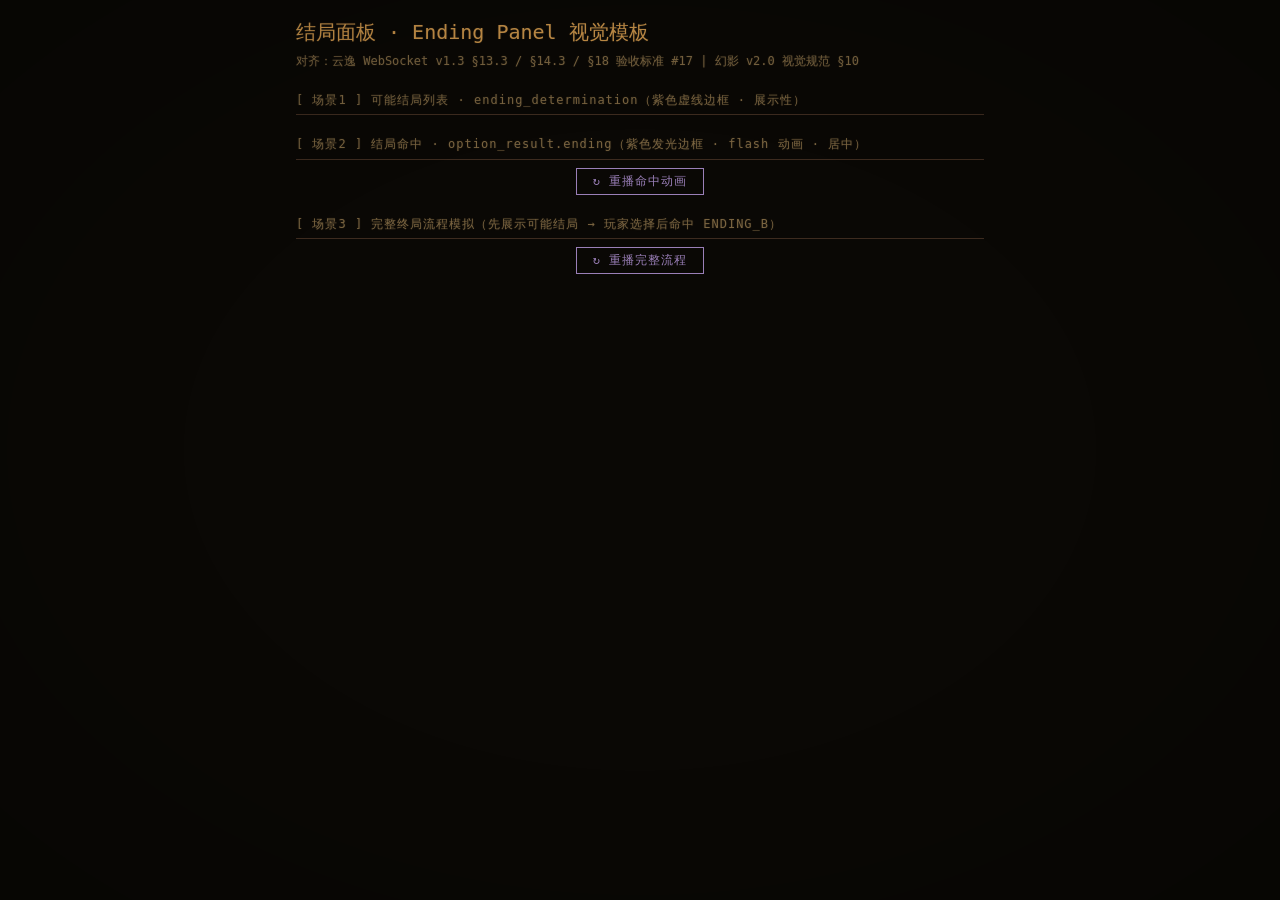
<file: preview/ending-panel.html>
<!DOCTYPE html>
<html lang="zh-CN">
<head>
  <meta charset="UTF-8">
  <meta name="viewport" content="width=device-width, initial-scale=1.0">
  <title>结局面板视觉模板 · Ending Panel · Mars Signal</title>
  <link rel="stylesheet" href="../styles/variables.css">
  <link rel="stylesheet" href="../styles/base.css">
  <link rel="stylesheet" href="../styles/animations.css">
  <link rel="stylesheet" href="../styles/panels.css">
  <link rel="stylesheet" href="../styles/event-panel.css">
  <style>
    body {
      background-color: var(--color-bg-primary);
      font-family: var(--font-mono);
      color: var(--color-text-primary);
      padding: 16px;
      max-width: 720px;
      margin: 0 auto;
    }
    .preview-header {
      font-family: var(--font-display);
      font-size: var(--font-size-system);
      color: var(--color-text-highlight);
      margin-bottom: 4px;
    }
    .preview-sub {
      font-size: var(--font-size-status);
      color: var(--color-text-secondary);
      margin-bottom: 20px;
    }
    .section-label {
      font-family: var(--font-display);
      font-size: var(--font-size-status);
      color: var(--color-text-secondary);
      letter-spacing: 1px;
      margin: 20px 0 8px;
      padding-bottom: 4px;
      border-bottom: 1px solid var(--color-border);
    }
    .replay-btn {
      display: block;
      margin: 8px auto 20px;
      padding: 4px 16px;
      background: transparent;
      border: 1px solid var(--ai-athena);
      color: var(--ai-athena);
      font-family: var(--font-mono);
      font-size: var(--font-size-status);
      cursor: pointer;
      letter-spacing: 1px;
    }
    .replay-btn:hover {
      background-color: rgba(179, 153, 230, 0.1);
    }
  </style>
</head>
<body>
  <div class="preview-header">结局面板 · Ending Panel 视觉模板</div>
  <div class="preview-sub">对齐：云逸 WebSocket v1.3 §13.3 / §14.3 / §18 验收标准 #17 | 幻影 v2.0 视觉规范 §10</div>

  <!-- 场景一：可能结局列表（展示性，终局节点 story_event.ending_determination 非空时） -->
  <div class="section-label">[ 场景1 ] 可能结局列表 · ending_determination（紫色虚线边框 · 展示性）</div>
  <div id="ending-list-target"></div>

  <!-- 场景二：结局命中（option_result.ending 非空时） -->
  <div class="section-label">[ 场景2 ] 结局命中 · option_result.ending（紫色发光边框 · flash 动画 · 居中）</div>
  <div id="ending-hit-target"></div>
  <button class="replay-btn" onclick="replayEndingHit()">↻ 重播命中动画</button>

  <!-- 场景三：完整终局流程（先列表 → 选择后命中） -->
  <div class="section-label">[ 场景3 ] 完整终局流程模拟（先展示可能结局 → 玩家选择后命中 ENDING_B）</div>
  <div id="ending-flow-target"></div>
  <button class="replay-btn" onclick="replayEndingFlow()">↻ 重播完整流程</button>

  <script src="../ws/mock-data.js"></script>
  <script src="../config/npc-config.js"></script>
  <script src="../components/event-panel.js"></script>
  <script>
    /* === 初始化 EventPanel 实例 === */
    const eventPanel = new EventPanel();

    /* === Mock 数据来源：mock-data.js MOCK_V13_ENDING_EVENT / MOCK_V13_OPTION_RESULT === */

    /* 场景1：可能结局列表 */
    function renderEndingList() {
      const target = document.getElementById('ending-list-target');
      target.innerHTML = '';
      const endingDetermination = MOCK_V13_ENDING_EVENT.ending_determination;
      const fragment = eventPanel._renderEnding(endingDetermination);
      target.appendChild(fragment);
    }

    /* 场景2：结局命中 */
    function renderEndingHit() {
      const target = document.getElementById('ending-hit-target');
      target.innerHTML = '';
      const ending = MOCK_V13_OPTION_RESULT.ending;
      eventPanel.renderEndingHit(ending, target);
    }

    function replayEndingHit() {
      renderEndingHit();
    }

    /* 场景3：完整终局流程 */
    function renderEndingFlow() {
      const target = document.getElementById('ending-flow-target');
      target.innerHTML = '';

      /* Step 1: 事件叙述 + 可能结局列表 */
      const eventContainer = document.createElement('div');
      eventContainer.className = 'event-container type-ending';
      eventContainer.innerHTML = `
        <div class="event-header">
          <span class="event-header-tag type-ending">终局</span>
          <span class="event-header-sol">Sol ${MOCK_V13_ENDING_EVENT.sol}</span>
          <span class="event-header-branch">分支 ${MOCK_V13_ENDING_EVENT.branch}</span>
        </div>
        <div class="event-desc">
          ${MOCK_V13_ENDING_EVENT.narrative_segments.map(s => `<p>${s.content}</p>`).join('')}
        </div>
      `;
      target.appendChild(eventContainer);

      /* 可能结局列表 */
      const endingList = eventPanel._renderEnding(MOCK_V13_ENDING_EVENT.ending_determination);
      target.appendChild(endingList);

      /* 模拟玩家选择后延时展示结局命中 */
      setTimeout(() => {
        const ending = MOCK_V13_OPTION_RESULT.ending;
        eventPanel.renderEndingHit(ending, target);
      }, 1500);
    }

    function replayEndingFlow() {
      renderEndingFlow();
    }

    /* 初始渲染 */
    renderEndingList();
    renderEndingHit();
    renderEndingFlow();
  </script>
</body>
</html>
</file>
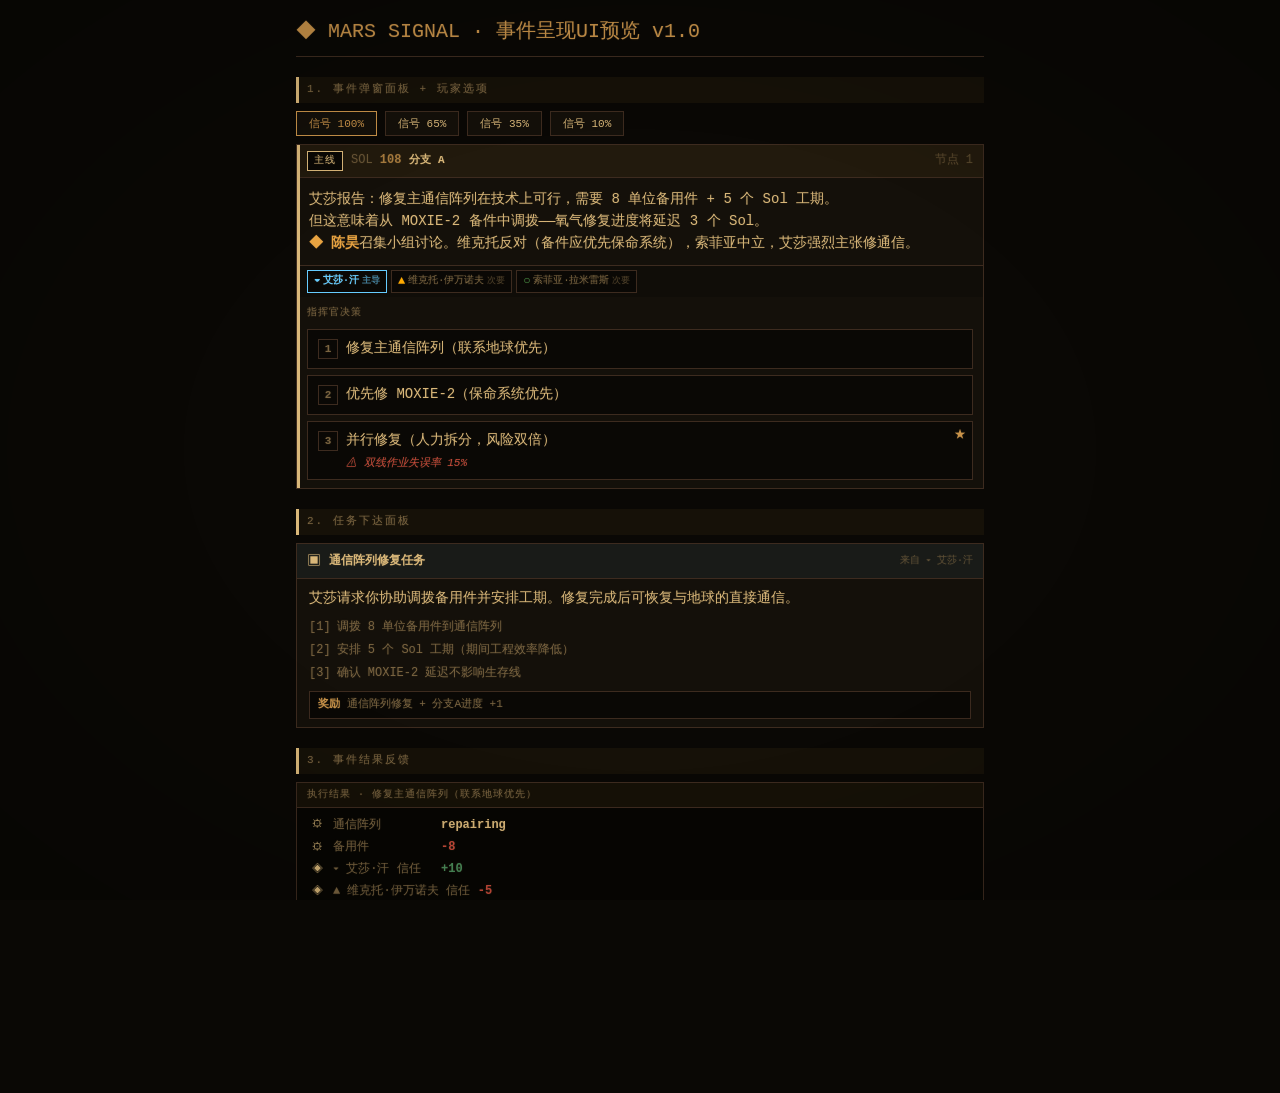
<file: preview/event-panel-preview.html>
<!DOCTYPE html>
<html lang="zh-CN">
<head>
  <meta charset="UTF-8">
  <meta name="viewport" content="width=device-width, initial-scale=1.0">
  <title>事件呈现UI · 预览 · Mars Signal</title>
  <link rel="stylesheet" href="../styles/variables.css">
  <link rel="stylesheet" href="../styles/base.css">
  <link rel="stylesheet" href="../styles/animations.css">
  <link rel="stylesheet" href="../styles/panels.css">
  <link rel="stylesheet" href="../styles/event-panel.css">
  <style>
    body {
      background-color: var(--color-bg-primary);
      font-family: var(--font-mono);
      color: var(--color-text-primary);
      padding: 16px;
      max-width: 720px;
      margin: 0 auto;
    }
    .preview-header {
      font-family: var(--font-display);
      font-size: var(--font-size-system);
      color: var(--color-text-highlight);
      border-bottom: 1px solid var(--color-border);
      padding-bottom: 8px;
      margin-bottom: 16px;
    }
    .preview-section-label {
      font-size: 11px;
      color: var(--color-text-secondary);
      text-transform: uppercase;
      letter-spacing: 2px;
      margin: 20px 0 8px;
      padding: 4px 8px;
      border-left: 3px solid var(--color-text-primary);
      background-color: rgba(255,179,71,0.05);
    }
    .signal-test-bar {
      display: flex;
      gap: 8px;
      margin: 8px 0;
    }
    .signal-test-bar button {
      background-color: var(--color-bg-secondary);
      border: 1px solid var(--color-border);
      color: var(--color-text-primary);
      padding: 4px 12px;
      font-family: var(--font-mono);
      font-size: 11px;
      cursor: pointer;
    }
    .signal-test-bar button:hover {
      border-color: var(--color-text-primary);
    }
    .signal-test-bar button.active {
      border-color: var(--color-text-highlight);
      color: var(--color-text-highlight);
    }
    #event-target { min-height: 200px; }
  </style>
</head>
<body>
  <div class="preview-header">◆ MARS SIGNAL · 事件呈现UI预览 v1.0</div>

  <div class="preview-section-label">1. 事件弹窗面板 + 玩家选项</div>
  <div class="signal-test-bar" id="signal-bar">
    <button data-sq="100" class="active">信号 100%</button>
    <button data-sq="65">信号 65%</button>
    <button data-sq="35">信号 35%</button>
    <button data-sq="10">信号 10%</button>
  </div>
  <div id="event-target"></div>

  <div class="preview-section-label">2. 任务下达面板</div>
  <div id="task-target"></div>

  <div class="preview-section-label">3. 事件结果反馈</div>
  <div id="result-target"></div>

  <div class="preview-section-label">4. Sol 推进通知</div>
  <div id="sol-target"></div>

  <script src="../config/npc-config.js"></script>
  <script src="../components/signal-renderer.js"></script>
  <script src="../components/event-panel.js"></script>
  <script>
    // 渲染事件面板
    function renderEventPreview(signalQuality) {
      const target = document.getElementById('event-target');
      target.innerHTML = '';
      const data = { ...MOCK_EVENT_DATA, signal_quality: signalQuality };
      eventPanel.render(data, target);

      // 选项选择回调
      eventPanel.onOptionSelect = (optionId) => {
        const opt = data.player_options.find(o => o.option_id === optionId);
        const resultTarget = document.getElementById('result-target');
        resultTarget.innerHTML = '';
        eventPanel.renderResult(opt.effects, resultTarget, opt.label);
      };
    }

    // 初始渲染
    renderEventPreview(100);

    // 信号质量切换
    document.getElementById('signal-bar').addEventListener('click', (e) => {
      const btn = e.target.closest('button');
      if (!btn) return;
      document.querySelectorAll('#signal-bar button').forEach(b => b.classList.remove('active'));
      btn.classList.add('active');
      const sq = parseInt(btn.dataset.sq);
      renderEventPreview(sq);
    });

    // 渲染任务面板
    eventPanel.renderTaskBriefing(MOCK_TASK_DATA, document.getElementById('task-target'));

    // 渲染默认结果反馈
    eventPanel.renderResult(MOCK_RESULT_DATA, document.getElementById('result-target'), '修复主通信阵列（联系地球优先）');

    // 渲染 Sol 推进
    eventPanel.renderSolAdvance({ sol: 108, delta: 1, chapter: '阶段1 · 生存' }, document.getElementById('sol-target'));
  </script>
</body>
</html>
</file>
<file: styles/variables.css>
/* ============================================
   火星信号 · Mars Signal
   CSS 变量定义 · terra-faction-ui 设计语言
   --------------------------------------------
   设计来源：terra-faction-ui 阵营 UI 研究
   色调通道：cool-dark-industrial（冷暗工业）
   几何语言：primaryRadius=0（全直角）+ 右上切角
   设计原则：平面/标尺/蒙版 优先于圆角卡片 chrome
   ============================================ */

:root {
  /* === terra-faction-ui 语义变量 ===
     --field    主背景场（深空/火星表土）
     --ink      主前景文字（暖琥珀）
     --surface  表面/面板（略浅于 field）
     --rule     分隔线/边框
     --signal   默认信号/选中（琥珀铜）
     --signal-ink  信号上的深色文字
     --signal-text 信号上的浅色文字
     --critical 临界/危险
     --cultural  次要文化色（基地结构） */
  --field: #0a0805;
  --ink: #d9b779;
  --surface: #14100a;
  --surface-2: #1c1610;
  --rule: #3d2b1f;
  --signal: #c89249;
  --signal-ink: #5a3d18;
  --signal-text: #14100a;
  --critical: #c84a3a;
  --cultural: #2e5c4a;

  /* === 状态语义色（基于 terra-faction-ui 通道） === */
  --status-ok: #4a8d5a;
  --status-warn: #c89249;
  --status-danger: #c84a3a;
  --status-offline: #4a4035;

  /* === 功能色 === */
  --color-signal-blue: #5b9eb8;     /* 通信信号 */
  --color-athena: #9a7fb8;          /* 雅典娜 AI */

  /* === NPC 角色专属色（信息归属标识，非装饰） === */
  --npc-chenhao: #c89249;   /* 陈昊 · 指挥官 · 琥珀铜 */
  --npc-sophia: #4a8d5a;    /* 索菲亚 · 生物学家 · 绿 */
  --npc-viktor: #d4a042;    /* 维克托 · 工程师 · 橙铜 */
  --npc-aisha: #5b9eb8;     /* 艾莎 · 通信官 · 冷蓝 */
  --npc-marcus: #c4a87a;    /* 马库斯 · 医疗官 · 暖砂 */
  --npc-linruoxi: #8a6d3b;  /* 林若曦 · 气象员 · 暗铜 */

  /* === AI 系统色 === */
  --ai-courier: #5b9eb8;
  --ai-athena: #9a7fb8;

  /* === 字体规范 ===
     terra-faction-ui: sans 正文 + mono 表格数字/ID */
  --font-sans: 'Noto Sans SC', 'PingFang SC', system-ui, sans-serif;
  --font-mono: 'JetBrains Mono', 'Fira Code', 'Source Code Pro', 'SFMono-Regular', Consolas, monospace;
  --font-display: 'Share Tech Mono', 'Orbitron', var(--font-mono);
  --font-cn: 'Sarasa Mono SC', '思源等宽', var(--font-mono);

  /* === 字号规范 === */
  --font-size-body: 14px;
  --font-size-title: 18px;
  --font-size-status: 12px;
  --font-size-system: 20px;
  --line-height-body: 1.6;
  --line-height-title: 1.4;
  --line-height-status: 1.4;
  --line-height-system: 1.2;

  /* === 几何规范（terra-faction-ui: primaryRadius=0） === */
  --radius: 0;                    /* 全直角，无圆角 */
  --chamfer-size: 12px;           /* 右上切角大小（气闸门隐喻） */
  /* 气闸切角 clip-path：右上角 45° 切角，其余直角 */
  --chamfer-top-right: polygon(0 0, calc(100% - var(--chamfer-size)) 0, 100% var(--chamfer-size), 100% 100%, 0 100%);

  /* === 信号质量分档 === */
  --signal-mask-char-light: '▓';
  --signal-mask-char-heavy: '▒';
  --signal-noise-opacity: 0.7;

  /* === 布局尺寸 === */
  --layout-statusbar-h: 36px;
  --layout-logstrip-h: 30px;
  --layout-resource-w: 210px;
  --layout-crew-w: 210px;
  --layout-gap: 1px;

  /* === 氛围层变量（CRT 扫描线 / 辉光） ===
     terra-faction-ui: 装饰不得脱离任务。
     扫描线与辉光服务于"远程终端/孤独感"叙事，强度可控 */
  --crt-scanline-opacity: 0.04;      /* 扫描线透明度（极淡） */
  --crt-scanline-height: 2px;        /* 扫描线粗细 */
  --crt-scanline-gap: 4px;           /* 扫描线间距 */
  --crt-scanline-speed: 10s;         /* 慢定向循环 6-14s */
  --crt-vignette-opacity: 0.25;      /* 屏幕边缘暗角 */
  --glow-intensity: 0.18;            /* 文字辉光强度 */
  --glow-color: var(--signal);       /* 辉光色 */

  /* === 动画时长（terra-faction-ui motion-grammar） ===
     直接反馈 160-280ms · 主承诺 360-680ms · 慢循环 6-14s */
  --anim-cursor-blink: 1s;
  --anim-typewriter: 30ms;
  --anim-signal-jitter: 200ms;
  --anim-feedback: 200ms;      /* 直接选择反馈 */
  --anim-commit: 500ms;        /* 主承诺落地 */
  --anim-pulse: 2s;            /* 状态注意循环 */
  --anim-crt-scan: 10s;        /* CRT 扫描线慢循环 */

  /* === 焦点轮廓（terra-faction-ui: 2px + offset） === */
  --focus-outline: 2px solid var(--signal);
  --focus-offset: 2px;

  /* ============================================================
     向后兼容别名（旧变量名 → 新语义变量）
     保留以避免破坏现有 JS/CSS 引用，逐步迁移
     ============================================================ */
  --color-bg-primary: var(--field);
  --color-bg-secondary: var(--surface);
  --color-text-primary: var(--ink);
  --color-text-highlight: var(--signal);
  --color-text-secondary: #7a6440;
  --color-warning: var(--critical);
  --color-attention: var(--status-warn);
  --color-safe: var(--status-ok);
  --color-border: var(--rule);
}
</file>
<file: styles/base.css>
/* ============================================
   基础样式 · 重置与全局
   terra-faction-ui 设计语言：平面/标尺/蒙版 优先于圆角卡片
   ============================================ */

*, *::before, *::after {
  box-sizing: border-box;
  margin: 0;
  padding: 0;
}

html, body {
  height: 100%;
  overflow: hidden;
  background-color: var(--field);
  color: var(--ink);
  font-family: var(--font-sans);
  font-size: var(--font-size-body);
  line-height: var(--line-height-body);
  font-variant-numeric: tabular-nums;  /* terra-faction-ui: 表格数字 */
  -webkit-font-smoothing: antialiased;
  -moz-osx-font-smoothing: grayscale;
}

/* === 氛围层：CRT 扫描线 + 屏幕暗角 + 文字辉光 ===
   terra-faction-ui: 装饰不得脱离任务。
   扫描线/辉光/暗角服务于"远程终端/孤独感"叙事情绪，
   强度由变量控制，prefers-reduced-motion 下降级。 */
body {
  background-image:
    repeating-linear-gradient(
      0deg,
      transparent,
      transparent var(--crt-scanline-gap),
      rgba(0, 0, 0, var(--crt-scanline-opacity)) var(--crt-scanline-gap),
      rgba(0, 0, 0, var(--crt-scanline-opacity)) calc(var(--crt-scanline-gap) + var(--crt-scanline-height))
    );
  background-size: 100% calc(var(--crt-scanline-gap) + var(--crt-scanline-height));
  text-shadow: 0 0 2px rgba(217, 183, 121, var(--glow-intensity));
  position: relative;
}

/* 屏幕边缘暗角：强化聚焦与孤独感 */
body::before {
  content: '';
  position: fixed;
  inset: 0;
  pointer-events: none;
  z-index: 998;
  background: radial-gradient(
    ellipse at center,
    transparent 50%,
    rgba(0, 0, 0, var(--crt-vignette-opacity)) 100%
  );
}

/* 动态扫描线：慢定向循环，仅在非减弱动效时启用 */
.crt-scanline {
  position: fixed;
  left: 0;
  right: 0;
  height: var(--crt-scanline-height);
  background: linear-gradient(
    90deg,
    transparent 0%,
    rgba(200, 146, 73, 0.08) 50%,
    transparent 100%
  );
  opacity: 0.5;
  pointer-events: none;
  z-index: 997;
  animation: crt-scan var(--anim-crt-scan) linear infinite;
}

/* 信号丢失时增强氛围：扫描线加重 + 辉光减弱 */
body.signal-lost {
  --crt-scanline-opacity: 0.12;
  --crt-vignette-opacity: 0.55;
  --glow-intensity: 0.05;
}

/* 警报状态时：暗角泛入临界色 */
body.alert-mode {
  --crt-vignette-opacity: 0.35;
  --glow-color: var(--critical);
}

.hidden {
  display: none !important;
}

/* === 滚动条样式（直角，无 border-radius） === */
::-webkit-scrollbar {
  width: 6px;
  height: 6px;
}

::-webkit-scrollbar-track {
  background: var(--surface);
}

::-webkit-scrollbar-thumb {
  background: var(--rule);
  border-radius: var(--radius);
}

::-webkit-scrollbar-thumb:hover {
  background: var(--signal-ink);
}

/* === 通用面板（平面 + 标尺分隔，非圆角卡片） === */
.panel {
  background-color: var(--surface);
  border: 1px solid var(--rule);
  padding: 8px;
  border-radius: var(--radius);
}

.panel-title {
  font-family: var(--font-mono);
  font-size: var(--font-size-status);
  color: var(--signal-ink);
  text-transform: uppercase;
  letter-spacing: 1px;
  border-bottom: 1px solid var(--rule);
  padding-bottom: 4px;
  margin-bottom: 6px;
}

/* === 主应用容器 === */
.app-container {
  display: flex;
  flex-direction: column;
  height: 100vh;
  width: 100vw;
}

.main-area {
  display: flex;
  flex: 1;
  overflow: hidden;
  gap: var(--layout-gap);
  background-color: var(--rule);
}

/* === 视图切换标签（标尺式，非药丸） === */
.terminal-header {
  display: flex;
  align-items: stretch;
  background-color: var(--surface);
  border-bottom: 1px solid var(--rule);
}

.view-tabs {
  display: flex;
  background-color: transparent;
  border-bottom: none;
  padding: 0;
  margin: 0;
  flex: 1;
}

.tab {
  background: transparent;
  border: none;
  border-right: 1px solid var(--rule);
  color: var(--color-text-secondary);
  font-family: var(--font-mono);
  font-size: var(--font-size-status);
  padding: 6px 14px;
  cursor: pointer;
  transition: color var(--anim-feedback), background var(--anim-feedback);
  border-radius: var(--radius);
  min-height: 40px;  /* terra-faction-ui: 点击目标至少 40px */
}

.tab:hover {
  color: var(--ink);
  background: rgba(200, 146, 73, 0.06);
}

.tab.active {
  color: var(--signal);
  background: rgba(200, 146, 73, 0.1);
  border-bottom: 2px solid var(--signal);
}

.tab:focus-visible {
  outline: var(--focus-outline);
  outline-offset: var(--focus-offset);
}

/* === 终端容器 === */
.terminal-container {
  flex: 1;
  display: flex;
  flex-direction: column;
  background-color: var(--field);
  overflow: hidden;
}

.terminal {
  flex: 1;
  padding: 8px;
  overflow: hidden;
}

/* === 输入区（标尺式分隔，非圆角） === */
.input-area {
  display: flex;
  align-items: center;
  background-color: var(--surface);
  border-top: 1px solid var(--rule);
  padding: 4px 8px;
  height: 32px;
}

.input-area .prompt {
  color: var(--signal);
  margin-right: 6px;
  animation: cursor-blink var(--anim-cursor-blink) infinite;
}

.player-input {
  flex: 1;
  background: transparent;
  border: none;
  outline: none;
  color: var(--ink);
  font-family: var(--font-mono), var(--font-cn);
  font-size: var(--font-size-body);
  caret-color: var(--signal);
}

.player-input::placeholder {
  color: var(--color-text-secondary);
  opacity: 0.5;
}

.player-input:focus-visible {
  outline: none;
}

/* === 全局焦点轮廓（terra-faction-ui: 可见 2px + offset） === */
button:focus-visible,
[tabindex]:focus-visible {
  outline: var(--focus-outline);
  outline-offset: var(--focus-offset);
}

/* === prefers-reduced-motion 降级（terra-faction-ui 可访问性） ===
   扫描线/辉光在减弱动效时关闭或静态化 */
@media (prefers-reduced-motion: reduce) {
  *, *::before, *::after {
    animation-duration: 0.01ms !important;
    animation-iteration-count: 1 !important;
    transition-duration: 0.01ms !important;
  }

  body {
    background-image: none;
    text-shadow: none;
  }

  body::before {
    content: none;
  }

  .crt-scanline {
    display: none;
  }
}
</file>
<file: styles/animations.css>
/* ============================================
   动画样式
   terra-faction-ui motion-grammar:
   - 直接反馈 160-280ms
   - 主承诺 360-680ms
   - 状态注意循环 1.6-2.4s
   - 慢定向循环 6-14s
   原则: 装饰不得脱离任务，不得用动画暗示实时遥测当底层值为静态
   ============================================ */

/* 光标闪烁（功能性：标识输入焦点） */
@keyframes cursor-blink {
  0%, 50% { opacity: 1; }
  51%, 100% { opacity: 0.2; }
}

/* 信号抖动（功能性：真实信号降级表现） */
@keyframes signal-jitter {
  0% { transform: translateX(0); }
  25% { transform: translateX(-1px); }
  75% { transform: translateX(1px); }
  100% { transform: translateX(0); }
}

/* 危险脉冲（功能性：临界状态注意循环 1.6-2.4s） */
@keyframes pulse-danger {
  0%, 100% { opacity: 1; }
  50% { opacity: 0.5; }
}

/* 未知状态闪烁 */
@keyframes blink-unknown {
  0%, 100% { opacity: 0.4; }
  50% { opacity: 1; }
}

/* 紧急闪烁 */
@keyframes blink-fast {
  0%, 49% { opacity: 1; }
  50%, 100% { opacity: 0.2; }
}

/* === 启动动画（克制的单次到场，无装饰性辉光） === */
.boot-screen {
  position: fixed;
  inset: 0;
  background-color: var(--field);
  display: flex;
  align-items: center;
  justify-content: center;
  z-index: 1000;
  font-family: var(--font-display);
  color: var(--ink);
  text-align: center;
}

.boot-content {
  display: flex;
  flex-direction: column;
  gap: 12px;
  max-width: 600px;
  width: 90%;
}

/* 启动标题：右上切角（气闸门隐喻）+ 强辉光（关键入口） */
.boot-title {
  font-size: 48px;
  letter-spacing: 8px;
  color: var(--signal);
  animation: fade-in 0.6s ease-out;
  text-shadow:
    0 0 2px rgba(200, 146, 73, var(--glow-intensity)),
    0 0 10px rgba(200, 146, 73, calc(var(--glow-intensity) * 0.6));
}

.boot-subtitle {
  font-size: 14px;
  letter-spacing: 4px;
  color: var(--color-text-secondary);
}

.boot-status {
  font-size: 14px;
  color: var(--color-text-secondary);
  margin-top: 24px;
  min-height: 20px;
  font-variant-numeric: tabular-nums;
}

.boot-progress {
  width: 100%;
  height: 2px;
  background-color: var(--rule);
  margin: 8px 0;
  overflow: hidden;
}

.boot-progress-fill {
  height: 100%;
  width: 0%;
  background-color: var(--signal);
  transition: width 0.3s ease-out;
}

.boot-freq {
  font-size: 12px;
  color: var(--color-text-secondary);
  opacity: 0.6;
  font-variant-numeric: tabular-nums;
}

.boot-prompt {
  font-size: 14px;
  color: var(--signal);
  margin-top: 24px;
  animation: blink-unknown 1.5s infinite;
  cursor: pointer;
}

/* === 淡入（到场动效 420-800ms） === */
@keyframes fade-in {
  from { opacity: 0; transform: translateY(4px); }
  to { opacity: 1; transform: translateY(0); }
}

.fade-in {
  animation: fade-in 0.4s ease-out;
}

/* === 屏幕轻微震动（重大事件，功能性） === */
@keyframes screen-shake {
  0%, 100% { transform: translate(0, 0); }
  10% { transform: translate(-1px, 1px); }
  20% { transform: translate(1px, -1px); }
  30% { transform: translate(-1px, -1px); }
  40% { transform: translate(1px, 1px); }
  50% { transform: translate(-1px, 0); }
  60% { transform: translate(1px, 0); }
  70% { transform: translate(0, -1px); }
  80% { transform: translate(0, 1px); }
  90% { transform: translate(-1px, 1px); }
}

.app-container.shake {
  animation: screen-shake 0.5s;
}

/* ============================================
   氛围层动画（CRT 扫描线 / 文字辉光）
   服务于"远程终端/孤独感"叙事任务
   ============================================ */

/* CRT 扫描线：慢定向循环，极淡 */
@keyframes crt-scan {
  0% { transform: translateY(-100vh); }
  100% { transform: translateY(100vh); }
}

/* 文字辉光呼吸：极慢循环，不抢夺注意力 */
@keyframes text-glow-breathe {
  0%, 100% { text-shadow: 0 0 2px rgba(217, 183, 121, calc(var(--glow-intensity) * 0.8)); }
  50% { text-shadow: 0 0 3px rgba(217, 183, 121, calc(var(--glow-intensity) * 1.2)); }
}

/* 标题/关键信号：带呼吸辉光 */
.glow-breathe {
  animation: text-glow-breathe 8s ease-in-out infinite;
}

/* 强辉光：用于启动标题、结局标题等关键入口 */
.glow-strong {
  text-shadow:
    0 0 2px rgba(217, 183, 121, var(--glow-intensity)),
    0 0 8px rgba(217, 183, 121, calc(var(--glow-intensity) * 0.5));
}

/* 信号色辉光：用于通信相关元素 */
.glow-signal {
  text-shadow:
    0 0 2px rgba(91, 158, 184, var(--glow-intensity)),
    0 0 6px rgba(91, 158, 184, calc(var(--glow-intensity) * 0.4));
}

/* 临界辉光：危险/警告文字 */
.glow-critical {
  text-shadow:
    0 0 2px rgba(200, 74, 58, var(--glow-intensity)),
    0 0 6px rgba(200, 74, 58, calc(var(--glow-intensity) * 0.4));
}

/* === 提交反馈动画（terra-faction-ui: 跨模块确认） === */
@keyframes commit-flash {
  0% { background-color: rgba(200, 146, 73, 0.25); }
  100% { background-color: transparent; }
}

.commit-feedback {
  animation: commit-flash 0.5s ease-out;
}

/* === 焦点承诺动画 === */
@keyframes focus-pulse {
  0%, 100% { box-shadow: 0 0 0 0 rgba(200, 146, 73, 0.3); }
  50% { box-shadow: 0 0 0 3px rgba(200, 146, 73, 0.1); }
}

.focus-commit {
  animation: focus-pulse 2s ease-in-out infinite;
}

/* === 扫描线搜索状态（功能性：搜索信号时） === */
@keyframes scan-line {
  0% { transform: translateY(-100%); }
  100% { transform: translateY(100%); }
}

.scan-line {
  position: fixed;
  left: 0;
  right: 0;
  height: 2px;
  background: linear-gradient(
    90deg,
    transparent 0%,
    var(--color-signal-blue) 50%,
    transparent 100%
  );
  opacity: 0.6;
  pointer-events: none;
  z-index: 999;
  animation: scan-line 2s linear infinite;
}
</file>
<file: styles/panels.css>
/* ============================================
   面板样式 · 状态栏 · 资源面板 · NPC 面板 · 日志条
   terra-faction-ui 设计语言：
   - 全直角（primaryRadius=0）
   - 右上切角 clip-path（气闸门隐喻）
   - 平面/标尺分隔 优先于圆角卡片
   - 表格数字（tabular-nums）用于数值
   ============================================ */

/* === 顶部状态栏（标尺式分段） === */
.status-bar {
  height: var(--layout-statusbar-h);
  background-color: var(--surface);
  border-bottom: 1px solid var(--rule);
  display: flex;
  align-items: center;
  padding: 0 14px;
  gap: 16px;
  font-size: var(--font-size-status);
  font-family: var(--font-mono);
  font-variant-numeric: tabular-nums;
  overflow: hidden;
  white-space: nowrap;
}

.status-bar-section {
  display: flex;
  align-items: center;
  gap: 4px;
  color: var(--color-text-secondary);
}

.status-bar-section .label {
  color: var(--color-text-secondary);
  opacity: 0.7;
  text-transform: uppercase;
  letter-spacing: 0.5px;
}

.status-bar-section .value {
  color: var(--ink);
  font-weight: bold;
}

.status-bar-section.alert .value {
  color: var(--critical);
  animation: pulse-danger var(--anim-pulse) infinite;
}

.status-bar-spacer {
  flex: 1;
}

/* === 左侧资源面板（标尺式资源条目） === */
.resource-panel {
  width: var(--layout-resource-w);
  background-color: var(--surface);
  border-right: 1px solid var(--rule);
  display: flex;
  flex-direction: column;
  overflow-y: auto;
  padding: 8px 6px;
}

/* 资源面板标题（带切角，气闸门隐喻） */
.resource-panel-title {
  font-family: var(--font-mono);
  font-size: var(--font-size-status);
  color: var(--signal-ink);
  text-transform: uppercase;
  letter-spacing: 1px;
  padding: 4px 8px;
  margin-bottom: 8px;
  background-color: var(--surface-2);
  clip-path: var(--chamfer-top-right);
  border-left: 2px solid var(--signal);
}

.resource-item {
  margin-bottom: 10px;
  padding: 0 4px;
}

.resource-item-header {
  display: flex;
  justify-content: space-between;
  align-items: baseline;
  margin-bottom: 3px;
  font-size: var(--font-size-status);
}

.resource-item-name {
  color: var(--color-text-secondary);
  text-transform: uppercase;
  letter-spacing: 0.5px;
  font-size: 11px;
}

.resource-item-value {
  color: var(--ink);
  font-weight: bold;
  font-variant-numeric: tabular-nums;
  font-family: var(--font-mono);
}

/* 资源状态链（terra-faction-ui: 第二仪器/状态链）
   显示 当前值 → 变化率 → 预估续航 */
.resource-chain {
  display: flex;
  align-items: center;
  gap: 4px;
  margin-top: 3px;
  font-size: 10px;
  font-family: var(--font-mono);
  color: var(--color-text-secondary);
  font-variant-numeric: tabular-nums;
}

.resource-chain .link {
  opacity: 0.5;
}

.resource-chain .rate {
  color: var(--status-warn);
}

.resource-chain .rate.positive {
  color: var(--status-ok);
}

.resource-chain .eta {
  color: var(--color-text-secondary);
  opacity: 0.8;
}

/* === 进度条（直角标尺式，非圆角） === */
.progress-bar-container {
  height: 10px;
  background-color: var(--field);
  border: 1px solid var(--rule);
  overflow: hidden;
  position: relative;
  border-radius: var(--radius);
}

.progress-bar-fill {
  height: 100%;
  transition: width var(--anim-feedback) ease-out, background-color var(--anim-feedback) ease-out;
  position: relative;
}

/* 进度条刻度标尺（terra-faction-ui: 标尺承载真实信息） */
.progress-bar-tick-marks {
  position: absolute;
  inset: 0;
  display: flex;
  pointer-events: none;
}

.progress-bar-tick-marks span {
  flex: 1;
  border-right: 1px solid rgba(0, 0, 0, 0.4);
}

.progress-bar-tick-marks span:last-child {
  border-right: none;
}

.progress-bar-fill.status-ok { background-color: var(--status-ok); }
.progress-bar-fill.status-warn { background-color: var(--status-warn); }
.progress-bar-fill.status-danger {
  background-color: var(--critical);
  animation: pulse-danger var(--anim-pulse) infinite;
}

/* === 右侧 NPC 面板（标尺式条目，非圆角卡片） === */
.crew-panel {
  width: var(--layout-crew-w);
  background-color: var(--surface);
  border-left: 1px solid var(--rule);
  display: flex;
  flex-direction: column;
  overflow-y: auto;
  padding: 8px 6px;
}

.crew-panel-title {
  font-family: var(--font-mono);
  font-size: var(--font-size-status);
  color: var(--signal-ink);
  text-transform: uppercase;
  letter-spacing: 1px;
  padding: 4px 8px;
  margin-bottom: 8px;
  background-color: var(--surface-2);
  clip-path: var(--chamfer-top-right);
  border-left: 2px solid var(--signal);
}

/* NPC 条目：平面 + 左侧归属色条（信息所有权标识） */
.crew-item {
  margin-bottom: 6px;
  padding: 6px 8px;
  background-color: var(--field);
  border-left: 3px solid var(--rule);
  border-radius: var(--radius);
  transition: border-color var(--anim-feedback), background-color var(--anim-feedback), transform var(--anim-feedback);
  cursor: pointer;
  min-height: 40px;  /* terra-faction-ui: 点击目标至少 40px */
}

.crew-item:hover {
  border-left-color: var(--signal);
  background-color: var(--surface-2);
}

.crew-item:active {
  transform: translateY(1px);
}

.crew-item:focus-visible {
  outline: var(--focus-outline);
  outline-offset: var(--focus-offset);
}

.crew-item.active {
  border-left-color: var(--signal);
  background-color: var(--surface-2);
  box-shadow: inset 0 0 0 1px rgba(200, 146, 73, 0.25);
}

.crew-item-header {
  display: flex;
  align-items: center;
  gap: 6px;
  margin-bottom: 4px;
}

.crew-item-symbol {
  font-size: 14px;
  width: 18px;
  text-align: center;
}

.crew-item-name {
  font-size: var(--font-size-status);
  font-weight: bold;
  flex: 1;
  color: var(--ink);
}

.crew-item-role {
  font-size: 10px;
  color: var(--color-text-secondary);
  opacity: 0.7;
  text-transform: uppercase;
  letter-spacing: 0.5px;
  font-family: var(--font-mono);
}

.crew-item-meta {
  display: flex;
  justify-content: space-between;
  font-size: 10px;
  color: var(--color-text-secondary);
  font-variant-numeric: tabular-nums;
  font-family: var(--font-mono);
}

.crew-item-status {
  display: flex;
  align-items: center;
  gap: 3px;
}

.crew-item-task {
  font-size: 10px;
  color: var(--color-text-secondary);
  margin-top: 3px;
  font-style: italic;
  opacity: 0.8;
}

/* === 底部日志条（标尺式） === */
.log-strip {
  height: var(--layout-logstrip-h);
  background-color: var(--surface);
  border-top: 1px solid var(--rule);
  display: flex;
  align-items: center;
  padding: 0 14px;
  gap: 16px;
  font-size: var(--font-size-status);
  font-family: var(--font-mono);
  font-variant-numeric: tabular-nums;
  overflow: hidden;
  white-space: nowrap;
}

/* === 记忆负载指示器 === */
.memory-load-indicator {
  display: flex;
  align-items: center;
  gap: 6px;
  padding: 0 8px;
  height: 100%;
  font-size: var(--font-size-status);
  font-family: var(--font-mono);
  color: var(--color-text-secondary);
  border-left: 1px solid var(--rule);
}

.ml-label {
  opacity: 0.7;
  text-transform: uppercase;
  letter-spacing: 0.5px;
}

/* 模式标签：直角，非药丸 */
.ml-mode {
  font-weight: bold;
  padding: 2px 6px;
  border-radius: var(--radius);
  font-size: 10px;
  border: 1px solid var(--rule);
}
.ml-mode.mode-reflexive { color: var(--color-text-secondary); background: rgba(122, 100, 64, 0.15); }
.ml-mode.mode-deliberate { color: var(--color-signal-blue); background: rgba(91, 158, 184, 0.12); }
.ml-mode.mode-deep { color: var(--ai-athena); background: rgba(154, 127, 184, 0.12); }

.ml-bar-container {
  width: 60px;
  height: 8px;
  background-color: var(--field);
  border: 1px solid var(--rule);
  overflow: hidden;
  position: relative;
  border-radius: var(--radius);
}

.ml-bar-fill {
  height: 100%;
  transition: width var(--anim-feedback) ease-out, background-color var(--anim-feedback) ease-out;
}
.ml-bar-fill.status-ok { background-color: var(--status-ok); }
.ml-bar-fill.status-warn { background-color: var(--status-warn); }
.ml-bar-fill.status-danger {
  background-color: var(--critical);
  animation: pulse-danger var(--anim-pulse) infinite;
}

.ml-count {
  color: var(--ink);
  font-weight: bold;
  font-size: 11px;
  font-variant-numeric: tabular-nums;
}

.ml-compressed {
  color: var(--color-text-secondary);
  opacity: 0.6;
  font-size: 10px;
  font-variant-numeric: tabular-nums;
}

.log-strip-label {
  color: var(--color-text-secondary);
  opacity: 0.7;
  text-transform: uppercase;
  letter-spacing: 0.5px;
}

.log-strip-content {
  flex: 1;
  color: var(--ink);
  overflow: hidden;
  text-overflow: ellipsis;
}

.log-strip-alert-count {
  color: var(--critical);
  font-weight: bold;
  font-variant-numeric: tabular-nums;
}

/* === 地图视图（CSS Grid 网格，直角单元格） === */
.map-view {
  flex: 1;
  display: flex;
  flex-direction: column;
  background-color: var(--field);
  padding: 8px;
  overflow: auto;
}

.map-grid {
  display: grid;
  gap: 1px;
  background-color: var(--rule);
  padding: 1px;
  margin-bottom: 8px;
}

.map-cell {
  background-color: var(--surface);
  min-height: 24px;
  min-width: 24px;
  display: flex;
  align-items: center;
  justify-content: center;
  font-size: var(--font-size-status);
  color: var(--color-text-secondary);
  transition: all var(--anim-feedback);
  border-radius: var(--radius);
}

.map-cell:hover {
  background-color: rgba(200, 146, 73, 0.1);
  cursor: pointer;
}

.map-cell.base { background-color: rgba(200, 146, 73, 0.18); color: var(--ink); }
.map-cell.facility { background-color: rgba(74, 141, 90, 0.12); color: var(--status-ok); }
.map-cell.outdoor { background-color: rgba(0, 0, 0, 0.5); }
.map-cell.discovered { color: var(--color-text-secondary); }
.map-cell.unexplored { color: var(--rule); }
.map-cell.agent-present {
  border: 1px solid var(--signal);
  box-shadow: 0 0 4px var(--signal);
}
</file>
<file: styles/event-panel.css>
/* ============================================
   火星信号 · Mars Signal
   事件呈现 UI · CSS 样式
   设计：幻影-视觉技术专家
   日期：2026-08-03
   规范来源：视觉与界面概念设计方案 v2.0
   依赖：variables.css / animations.css
   ============================================ */

/* === 1. 事件容器（嵌入终端流，非浮层） === */

.event-container {
  margin: 8px 0;
  padding: 0;
  border: 1px solid var(--rule);
  background-color: var(--surface);
  position: relative;
  overflow: hidden;
  border-radius: var(--radius);
  animation: event-fade-in 0.4s ease-out;
}

@keyframes event-fade-in {
  from { opacity: 0; transform: translateY(4px); }
  to   { opacity: 1; transform: translateY(0); }
}

/* 事件类型左边框色条 */
.event-container::before {
  content: '';
  position: absolute;
  left: 0;
  top: 0;
  bottom: 0;
  width: 3px;
}

.event-container.type-mainline::before { background-color: var(--color-text-primary); }
.event-container.type-crisis::before    { background-color: var(--color-warning); }
.event-container.type-discovery::before { background-color: var(--color-signal); }
.event-container.type-ending::before    { background-color: var(--ai-athena); }


/* === 2. 事件头部 === */

.event-header {
  display: flex;
  align-items: center;
  gap: 8px;
  padding: 6px 10px;
  background-color: rgba(255, 179, 71, 0.06);
  border-bottom: 1px solid var(--color-border);
  font-family: var(--font-mono);
  font-size: var(--font-size-status);
}

.event-header-tag {
  color: var(--color-text-secondary);
  text-transform: uppercase;
  letter-spacing: 1px;
  font-size: 10px;
  padding: 1px 6px;
  border: 1px solid var(--color-border);
  background-color: var(--color-bg-primary);
}

.event-header-tag.type-mainline { color: var(--color-text-primary); border-color: var(--color-text-primary); }
.event-header-tag.type-crisis    { color: var(--color-warning); border-color: var(--color-warning); }
.event-header-tag.type-discovery { color: var(--color-signal); border-color: var(--color-signal); }
.event-header-tag.type-ending    { color: var(--ai-athena); border-color: var(--ai-athena); }

.event-header-sol {
  color: var(--color-text-secondary);
  opacity: 0.8;
}

.event-header-sol .value {
  color: var(--color-text-highlight);
  font-weight: bold;
}

.event-header-node {
  color: var(--color-text-secondary);
  opacity: 0.6;
  margin-left: auto;
}

.event-header-branch {
  color: var(--color-text-primary);
  font-weight: bold;
  font-size: 11px;
}


/* === 3. 事件描述区 === */

.event-description {
  padding: 10px 12px;
  font-family: var(--font-mono);
  font-size: var(--font-size-body);
  line-height: var(--line-height-body);
  color: var(--color-text-primary);
  white-space: pre-wrap;
  word-break: break-word;
}

/* 事件描述中的 NPC 名引用高亮 */
.event-description .npc-ref {
  font-weight: bold;
  opacity: 0.9;
}

/* 事件描述中的关键信息高亮 */
.event-description .key-info {
  color: var(--color-text-highlight);
  font-weight: bold;
}

/* 事件描述中的风险提示 */
.event-description .risk-text {
  color: var(--color-warning);
  font-style: italic;
}


/* === 4. 绑定 NPC 标记条 === */

.event-bound-npcs {
  display: flex;
  flex-wrap: wrap;
  gap: 4px;
  padding: 4px 10px;
  border-top: 1px solid var(--color-border);
  background-color: rgba(0, 0, 0, 0.2);
  font-size: 10px;
  font-family: var(--font-mono);
}

.event-bound-npc-tag {
  display: inline-flex;
  align-items: center;
  gap: 3px;
  padding: 1px 6px;
  border: 1px solid var(--color-border);
  background-color: var(--color-bg-primary);
  color: var(--color-text-secondary);
}

.event-bound-npc-tag .symbol {
  font-size: 12px;
}

.event-bound-npc-tag.primary {
  border-color: currentColor;
  font-weight: bold;
}

.event-bound-npc-tag .role {
  opacity: 0.6;
  font-size: 9px;
}


/* === 5. 玩家选项列表 === */

.event-options {
  padding: 8px 10px;
  display: flex;
  flex-direction: column;
  gap: 6px;
}

.event-options-label {
  font-size: 10px;
  color: var(--color-text-secondary);
  text-transform: uppercase;
  letter-spacing: 1px;
  margin-bottom: 2px;
}

.event-option {
  display: flex;
  align-items: flex-start;
  gap: 8px;
  padding: 8px 10px;
  border: 1px solid var(--color-border);
  background-color: var(--color-bg-primary);
  cursor: pointer;
  transition: border-color var(--anim-feedback), background-color var(--anim-feedback), transform var(--anim-feedback);
  font-family: var(--font-mono);
  font-size: var(--font-size-body);
  line-height: 1.5;
  color: var(--color-text-primary);
  position: relative;
  min-height: 40px;  /* terra-faction-ui: 点击目标至少 40px */
}

/* 悬停：边框高亮 + 左侧信号条 */
.event-option:hover {
  border-color: var(--color-text-primary);
  background-color: rgba(200, 146, 73, 0.08);
}

/* 按压态：微位移 + 收束感 */
.event-option:active {
  transform: translateY(1px);
  background-color: rgba(200, 146, 73, 0.12);
}

/* 焦点：可见轮廓 + 左侧信号条（键盘可访问） */
.event-option:focus-visible {
  outline: var(--focus-outline);
  outline-offset: var(--focus-offset);
  border-color: var(--signal);
}

/* 选中：承诺态（可与 commit-feedback 动画叠加） */
.event-option.selected {
  border-color: var(--color-text-highlight);
  background-color: rgba(200, 146, 73, 0.12);
  box-shadow: inset 3px 0 0 var(--signal);
}

.event-option.disabled {
  opacity: 0.35;
  cursor: not-allowed;
  text-decoration: line-through;
}

/* 选项序号 */
.event-option-index {
  flex-shrink: 0;
  width: 20px;
  height: 20px;
  display: flex;
  align-items: center;
  justify-content: center;
  border: 1px solid var(--color-border);
  font-size: 11px;
  font-weight: bold;
  color: var(--color-text-secondary);
  margin-top: 1px;
}

.event-option:hover .event-option-index,
.event-option:focus .event-option-index {
  border-color: var(--color-text-primary);
  color: var(--color-text-primary);
}

.event-option.selected .event-option-index {
  border-color: var(--color-text-highlight);
  color: var(--color-text-highlight);
  background-color: rgba(255, 214, 153, 0.15);
}

/* 选项内容 */
.event-option-content {
  flex: 1;
}

.event-option-label {
  color: var(--color-text-primary);
}

/* 选项风险提示 */
.event-option-risk {
  margin-top: 4px;
  font-size: 11px;
  color: var(--color-warning);
  font-style: italic;
}

/* 选项推荐标记（高信任路径） */
.event-option.recommended::after {
  content: '★';
  position: absolute;
  top: 4px;
  right: 6px;
  font-size: 12px;
  color: var(--color-text-highlight);
}

/* 选项分支锁定提示 */
.event-option-branch-lock {
  margin-top: 4px;
  font-size: 10px;
  color: var(--color-signal);
  opacity: 0.7;
}


/* === 6. 事件结果反馈面板 === */

.event-result {
  margin-top: 6px;
  border: 1px solid var(--color-border);
  background-color: rgba(0, 0, 0, 0.3);
}

.event-result-header {
  padding: 4px 10px;
  background-color: rgba(255, 179, 71, 0.06);
  border-bottom: 1px solid var(--color-border);
  font-size: 10px;
  color: var(--color-text-secondary);
  text-transform: uppercase;
  letter-spacing: 1px;
}

/* v1.2: effects_summary 摘要文本 */
.event-result-summary {
  padding: 8px 12px;
  font-size: var(--font-size-body);
  color: var(--color-text-primary);
  line-height: var(--line-height-body);
  border-bottom: 1px solid var(--color-border);
}

/* v1.2: leads_to 跳转提示 */
.effect-leads-to {
  color: var(--color-signal);
  font-style: italic;
  font-size: 12px;
}

/* v1.2: narrative_segments 中 NPC 对话行 */
.event-desc-npc-line {
  margin: 4px 0;
  padding-left: 12px;
  border-left: 2px solid var(--color-border);
}

/* v1.2: chapter_id 标签 */
.event-header-chapter {
  font-size: 10px;
  color: var(--color-text-secondary);
  opacity: 0.8;
  text-transform: uppercase;
  letter-spacing: 0.5px;
}

/* v1.2: followup 渲染容器 */
.followup-target {
  margin-top: 4px;
}

/* effects 变化列表 */
.event-result-effects {
  padding: 8px 12px;
  display: flex;
  flex-direction: column;
  gap: 3px;
  font-family: var(--font-mono);
  font-size: var(--font-size-status);
}

.effect-row {
  display: flex;
  align-items: center;
  gap: 8px;
}

.effect-icon {
  width: 16px;
  text-align: center;
  font-size: 11px;
}

.effect-label {
  color: var(--color-text-secondary);
  min-width: 100px;
}

.effect-value {
  font-weight: bold;
}

.effect-value.positive { color: var(--color-safe); }
.effect-value.negative { color: var(--color-warning); }
.effect-value.neutral  { color: var(--color-text-primary); }

/* 状态设置类效果 */
.effect-state-set {
  color: var(--color-signal);
  font-size: 11px;
}

/* 风险提示效果 */
.effect-risk {
  color: var(--color-warning);
  font-style: italic;
  font-size: 11px;
}

/* 分支进度 */
.effect-branch-progress {
  display: inline-flex;
  align-items: center;
  gap: 4px;
}

.effect-branch-progress .branch-label {
  color: var(--color-text-primary);
  font-weight: bold;
}

.effect-branch-progress .progress-dots {
  display: inline-flex;
  gap: 2px;
}

.effect-branch-progress .dot {
  width: 8px;
  height: 8px;
  border: 1px solid var(--color-border);
  background-color: var(--color-bg-primary);
}

.effect-branch-progress .dot.filled {
  background-color: var(--color-text-primary);
  border-color: var(--color-text-primary);
}


/* === 7. 任务下达面板 === */

.task-briefing {
  margin: 8px 0;
  border: 1px solid var(--color-border);
  background-color: var(--color-bg-secondary);
  overflow: hidden;
}

.task-briefing-header {
  display: flex;
  align-items: center;
  gap: 8px;
  padding: 6px 10px;
  background-color: rgba(102, 204, 255, 0.06);
  border-bottom: 1px solid var(--color-border);
  font-family: var(--font-mono);
  font-size: var(--font-size-status);
}

.task-briefing-icon {
  font-size: 14px;
  color: var(--color-signal);
}

.task-briefing-title {
  color: var(--color-text-primary);
  font-weight: bold;
}

.task-briefing-from {
  margin-left: auto;
  color: var(--color-text-secondary);
  opacity: 0.7;
  font-size: 10px;
}

.task-briefing-body {
  padding: 8px 12px;
}

.task-briefing-desc {
  font-family: var(--font-mono);
  font-size: var(--font-size-body);
  line-height: var(--line-height-body);
  color: var(--color-text-primary);
  margin-bottom: 8px;
}

.task-briefing-objectives {
  display: flex;
  flex-direction: column;
  gap: 4px;
  margin-bottom: 8px;
}

.task-objective {
  display: flex;
  align-items: flex-start;
  gap: 6px;
  font-size: var(--font-size-status);
  font-family: var(--font-mono);
  color: var(--color-text-secondary);
}

.task-objective .obj-marker {
  color: var(--color-signal);
  flex-shrink: 0;
}

.task-objective.completed {
  color: var(--color-safe);
  text-decoration: line-through;
  opacity: 0.6;
}

.task-objective.completed .obj-marker::before {
  content: '[完成] ';
}

.task-briefing-reward {
  padding: 4px 8px;
  border: 1px solid var(--color-border);
  background-color: var(--color-bg-primary);
  font-size: 11px;
  font-family: var(--font-mono);
  color: var(--color-text-secondary);
}

.task-briefing-reward .reward-label {
  color: var(--color-text-highlight);
  font-weight: bold;
}


/* === 8. Sol 推进通知 === */

.sol-advance-notice {
  display: flex;
  align-items: center;
  gap: 12px;
  padding: 6px 12px;
  border: 1px solid var(--color-border);
  background-color: var(--color-bg-secondary);
  font-family: var(--font-mono);
  font-size: var(--font-size-status);
  margin: 4px 0;
  animation: sol-pulse 0.6s ease-out;
}

@keyframes sol-pulse {
  0%   { background-color: rgba(255, 179, 71, 0.15); }
  100% { background-color: var(--color-bg-secondary); }
}

.sol-advance-notice .sol-label {
  color: var(--color-text-secondary);
  text-transform: uppercase;
  letter-spacing: 1px;
  font-size: 10px;
}

.sol-advance-notice .sol-value {
  color: var(--color-text-highlight);
  font-weight: bold;
  font-size: var(--font-size-title);
  font-family: var(--font-display);
}

.sol-advance-notice .sol-delta {
  color: var(--color-text-primary);
  opacity: 0.7;
}

.sol-advance-notice .sol-chapter {
  margin-left: auto;
  color: var(--color-signal);
  font-size: 11px;
  padding: 1px 6px;
  border: 1px solid var(--color-border);
}


/* === 9. 信号遮罩适配（事件描述也走遮罩） === */

.event-container.signal-l2 .event-description { opacity: 0.85; }
.event-container.signal-l3 .event-description { opacity: 0.6; }
.event-container.signal-l4 .event-description { opacity: 0.35; }

/* L4 时选项也受影响但保持可交互 */
.event-container.signal-l3 .event-option { opacity: 0.85; }
.event-container.signal-l4 .event-option { opacity: 0.7; }

/* L4 时禁用选项抖动动画（对齐叠加优先级规范） */
.event-container.signal-l4 .event-option:hover {
  animation: none;
}


/* === 10. 结局判定面板（v1.3 §13.3 + §14.3）=== */

/* 10a. 通用 ending-panel 样式
   terra-faction-ui: 终局是静态状态，用单次承诺动画而非无限辉光 */
.ending-panel {
  margin: 8px 0;
  border: 2px solid var(--ai-athena);
  background-color: var(--surface);
  overflow: hidden;
  border-radius: var(--radius);
  animation: ending-commit 0.6s ease-out;
}

@keyframes ending-commit {
  from { opacity: 0; transform: scale(0.98); }
  to   { opacity: 1; transform: scale(1); }
}

.ending-header {
  padding: 8px 12px;
  background-color: rgba(179, 153, 230, 0.1);
  border-bottom: 1px solid var(--ai-athena);
  text-align: center;
}

.ending-id {
  font-family: var(--font-display);
  font-size: var(--font-size-system);
  color: var(--ai-athena);
  font-weight: bold;
  letter-spacing: 2px;
  text-shadow:
    0 0 2px rgba(154, 127, 184, var(--glow-intensity)),
    0 0 8px rgba(154, 127, 184, calc(var(--glow-intensity) * 0.5));
}

.ending-title {
  font-family: var(--font-mono);
  font-size: var(--font-size-title);
  color: var(--color-text-highlight);
  margin-top: 4px;
  text-shadow: 0 0 2px rgba(217, 183, 121, var(--glow-intensity));
}

.ending-desc {
  padding: 10px 12px;
  font-family: var(--font-mono);
  font-size: var(--font-size-body);
  line-height: var(--line-height-body);
  color: var(--color-text-primary);
  text-align: center;
}

/* 10b. v1.3 §13.3 可能结局列表面板（展示性，终局节点） */
.ending-list-panel {
  border-style: dashed;
  animation: none;
  box-shadow: none;
}

.ending-list-panel .ending-header {
  background-color: rgba(179, 153, 230, 0.05);
  border-bottom-style: dashed;
}

.ending-list-item {
  display: flex;
  flex-wrap: wrap;
  align-items: baseline;
  gap: 8px;
  padding: 6px 12px;
  border-bottom: 1px dashed rgba(179, 153, 230, 0.2);
  font-family: var(--font-mono);
  font-size: var(--font-size-status);
}

.ending-list-item:last-child {
  border-bottom: none;
}

.ending-list-item .ending-id {
  font-size: 10px;
  letter-spacing: 1px;
  opacity: 0.8;
}

.ending-list-item .ending-desc-text {
  flex: 1 1 60%;
  color: var(--color-text-primary);
}

.ending-list-item .ending-condition {
  font-size: 10px;
  color: var(--color-text-secondary);
  opacity: 0.7;
}

/* 10c. v1.3 §14.3 结局命中面板（单次承诺动画 + 居中） */
.ending-hit-panel {
  margin: 16px auto;
  max-width: 90%;
  border: 3px solid var(--ai-athena);
  border-radius: var(--radius);
  animation: ending-hit-flash 0.6s ease-out;
}

@keyframes ending-hit-flash {
  0%   { transform: scale(0.9); opacity: 0; }
  50%  { transform: scale(1.02); opacity: 1; }
  100% { transform: scale(1); opacity: 1; }
}

.ending-hit-panel .ending-title {
  font-size: var(--font-size-subtitle, 16px);
  color: var(--ai-athena);
}

.ending-hit-footer {
  padding: 6px 12px;
  font-family: var(--font-mono);
  font-size: 10px;
  color: var(--color-text-secondary);
  text-align: center;
  letter-spacing: 2px;
  border-top: 1px solid rgba(179, 153, 230, 0.3);
}


/* === 10d. v1.3 §15 章节切换过渡动画 === */

.chapter-transition-overlay {
  position: fixed;
  top: 0;
  left: 0;
  width: 100%;
  height: 100%;
  background-color: var(--color-bg-primary);
  z-index: 9999;
  display: flex;
  align-items: center;
  justify-content: center;
  opacity: 0;
  transition: opacity 0.8s ease-in-out;
}

.chapter-transition-overlay.visible {
  opacity: 1;
}

.chapter-transition-overlay.fading {
  opacity: 0;
  transition: opacity 0.8s ease-in-out;
}

.chapter-transition-content {
  text-align: center;
  animation: chapter-content-rise 1s ease-out;
}

@keyframes chapter-content-rise {
  0%   { transform: translateY(20px); opacity: 0; }
  100% { transform: translateY(0); opacity: 1; }
}

.chapter-transition-label {
  font-family: var(--font-display);
  font-size: 14px;
  color: var(--color-text-secondary);
  letter-spacing: 6px;
  text-transform: uppercase;
  margin-bottom: 8px;
}

.chapter-transition-name {
  font-family: var(--font-mono);
  font-size: 28px;
  color: var(--color-text-highlight);
  font-weight: bold;
  margin-bottom: 4px;
}

.chapter-transition-sol {
  font-family: var(--font-mono);
  font-size: var(--font-size-status);
  color: var(--color-text-secondary);
  letter-spacing: 2px;
}


/* === 11. 跟进决策面板（二级选项 · Case 1 B 方案）===
   视觉区别于一级选项（terra-faction-ui: 全直角，靠尺寸/色彩区分层级）：
   - 缩进 16px（标志"在主选项之下的二次决断"）
   - 紫色色条（--followup-source-color，默认 --ai-athena，AI/NPC 建议场景）
   - 小号方形字母序号 a/b/c（区别一级大号方形数字 1/2/3）
   - 整体字号略小（13px / 11px）
   ============================================ */

.followup-panel {
  --followup-source-color: var(--ai-athena);
  margin: 6px 0 6px 16px;
  border: 1px solid var(--color-border);
  border-left: 3px solid var(--followup-source-color);
  background-color: var(--color-bg-secondary);
  position: relative;
  overflow: hidden;
  animation: followup-fade-in 0.35s ease-out;
}

@keyframes followup-fade-in {
  from { opacity: 0; transform: translateX(-4px); }
  to   { opacity: 1; transform: translateX(0); }
}

/* 头部：FOLLOWUP 标签 + 源 NPC 名 */
.followup-header {
  display: flex;
  align-items: center;
  gap: 8px;
  padding: 5px 10px;
  background-color: rgba(179, 153, 230, 0.06);
  border-bottom: 1px solid var(--color-border);
  font-family: var(--font-mono);
  font-size: 10px;
}

.followup-tag {
  color: var(--followup-source-color);
  border: 1px solid var(--followup-source-color);
  background-color: var(--color-bg-primary);
  padding: 1px 6px;
  text-transform: uppercase;
  letter-spacing: 1px;
  font-size: 9px;
  font-weight: bold;
}

.followup-source {
  color: var(--followup-source-color);
  opacity: 0.85;
  font-size: 10px;
}

/* 跟进提示文本 */
.followup-prompt {
  padding: 8px 12px;
  font-family: var(--font-mono);
  font-size: 13px;
  line-height: var(--line-height-body);
  color: var(--color-text-primary);
  border-left: 2px solid transparent;
  position: relative;
  white-space: pre-wrap;
  word-break: break-word;
}

/* 提示文本前置 ▸ 符号 */
.followup-prompt::before {
  content: '▸ ';
  color: var(--followup-source-color);
  font-weight: bold;
}

/* 跟进 NPC 名引用高亮（继承事件描述规则） */
.followup-prompt .npc-ref {
  font-weight: bold;
  opacity: 0.9;
}

/* 二级选项列表 */
.followup-options {
  padding: 6px 10px 8px;
  display: flex;
  flex-direction: column;
  gap: 5px;
}

.followup-options-label {
  font-size: 9px;
  color: var(--color-text-secondary);
  text-transform: uppercase;
  letter-spacing: 1px;
  margin-bottom: 2px;
}

/* 单个二级选项（视觉弱化于一级） */
.followup-option {
  display: flex;
  align-items: flex-start;
  gap: 8px;
  padding: 6px 10px;
  border: 1px solid var(--color-border);
  background-color: var(--color-bg-primary);
  cursor: pointer;
  transition: all 0.2s;
  font-family: var(--font-mono);
  font-size: 13px;
  line-height: 1.5;
  color: var(--color-text-primary);
  position: relative;
}

.followup-option:hover,
.followup-option:focus {
  border-color: var(--followup-source-color);
  background-color: rgba(179, 153, 230, 0.08);
  outline: none;
}

.followup-option.selected {
  border-color: var(--followup-source-color);
  background-color: rgba(179, 153, 230, 0.15);
}

.followup-option.disabled {
  opacity: 0.35;
  cursor: not-allowed;
  text-decoration: line-through;
}

/* 方形字母序号 a/b/c（区别一级方形数字 1/2/3，terra-faction-ui 直角） */
.followup-option-index {
  flex-shrink: 0;
  width: 18px;
  height: 18px;
  display: flex;
  align-items: center;
  justify-content: center;
  border: 1px solid var(--rule);
  border-radius: var(--radius);
  font-size: 10px;
  font-weight: bold;
  color: var(--color-text-secondary);
  margin-top: 1px;
  font-family: var(--font-mono);
}

.followup-option:hover .followup-option-index,
.followup-option:focus .followup-option-index {
  border-color: var(--followup-source-color);
  color: var(--followup-source-color);
}

.followup-option.selected .followup-option-index {
  border-color: var(--followup-source-color);
  color: var(--followup-source-color);
  background-color: rgba(179, 153, 230, 0.18);
}

/* 选项内容 */
.followup-option-content {
  flex: 1;
}

.followup-option-label {
  color: var(--color-text-primary);
}

.followup-option-risk {
  margin-top: 3px;
  font-size: 10px;
  color: var(--color-warning);
  font-style: italic;
}

.followup-option-branch-lock {
  margin-top: 3px;
  font-size: 9px;
  color: var(--followup-source-color);
  opacity: 0.75;
}

/* 推荐标记（紫色 ★ 区别一级琥珀色 ★） */
.followup-option.recommended::after {
  content: '★';
  position: absolute;
  top: 3px;
  right: 6px;
  font-size: 11px;
  color: var(--followup-source-color);
}

/* 信号遮罩适配（与主事件同规则） */
.followup-panel.signal-l2 .followup-prompt { opacity: 0.85; }
.followup-panel.signal-l3 .followup-prompt { opacity: 0.6; }
.followup-panel.signal-l4 .followup-prompt { opacity: 0.35; }
.followup-panel.signal-l3 .followup-option { opacity: 0.85; }
.followup-panel.signal-l4 .followup-option { opacity: 0.7; }
.followup-panel.signal-l4 .followup-option:hover {
  animation: none;
}
</file>
